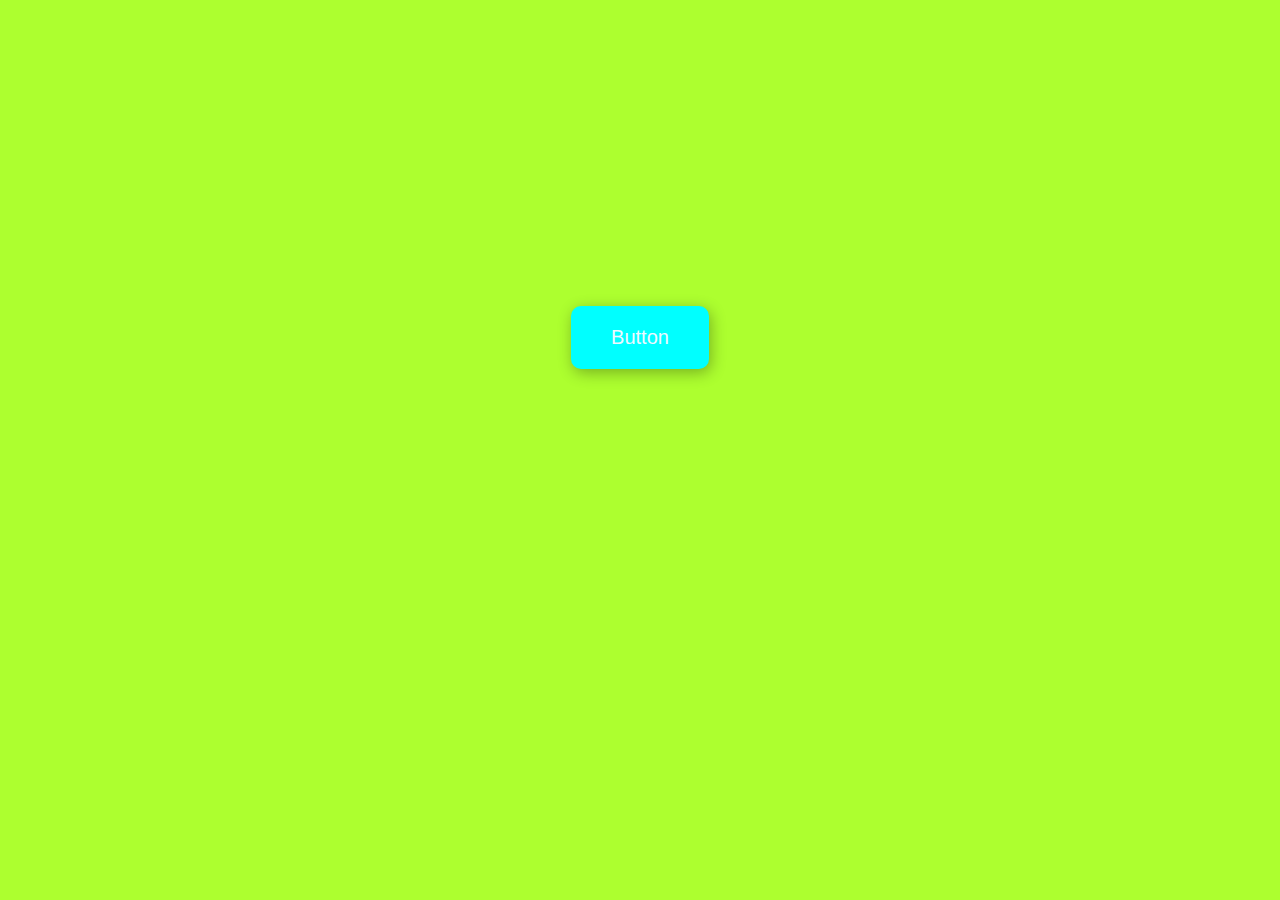
<file: buttonRipple/index.html>
<!DOCTYPE html>
<html lang="en">

<head>
    <meta charset="UTF-8">
    <meta http-equiv="X-UA-Compatible" content="IE=edge">
    <meta name="viewport" content="width=device-width, initial-scale=1.0">
    <title>Document</title>
    <link rel="stylesheet" href="styles.css">
</head>

<body>
    <div class="button">
        <a href="#" class="btn"><span>Button</span></a>
    </div>

    <script src="main.js"></script>
</body>

</html>
</file>
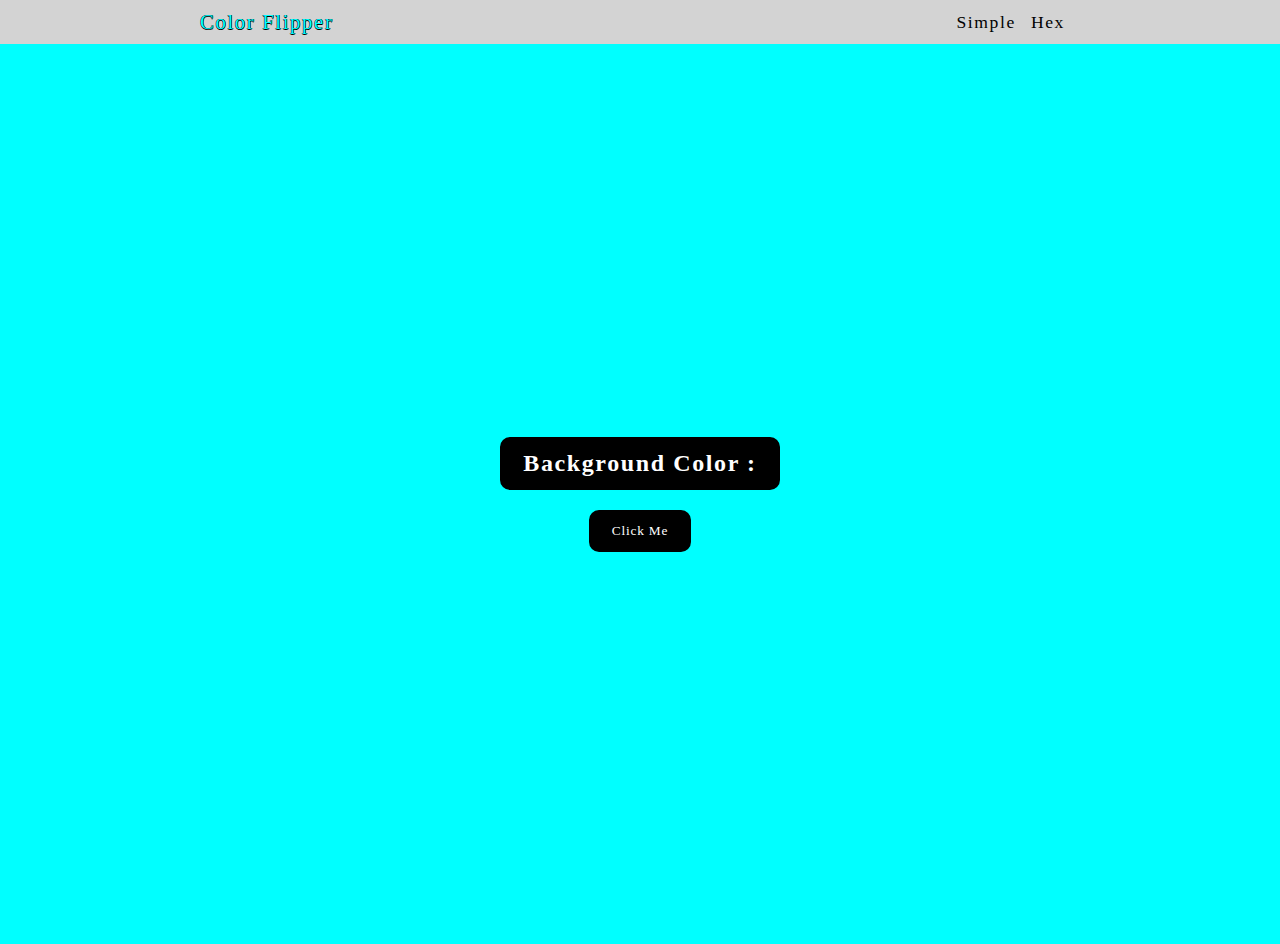
<file: Color Flipper/index.html>
<!DOCTYPE html>
<html lang="en">

<head>
    <meta charset="UTF-8">
    <meta http-equiv="X-UA-Compatible" content="IE=edge">
    <meta name="viewport" content="width=device-width, initial-scale=1.0">
    <title>Color Flipper</title>
    <link rel="stylesheet" href="styles.css">
</head>

<body>
    <header>
        <div class="logo">
            Color Flipper
        </div>

        <div class="sections">
            <ul>
                <li id="simple">Simple</li>
                <li id="hex">Hex</li>
            </ul>
        </div>
    </header>

    <div class="container">
        <div class="container-items">
            <h3 class="title">Background Color :<span class="color"></span></h3>
            <button class="clickMe">Click Me</button>
        </div>
    </div>

    <script src="script.js"></script>
</body>

</html>
</file>
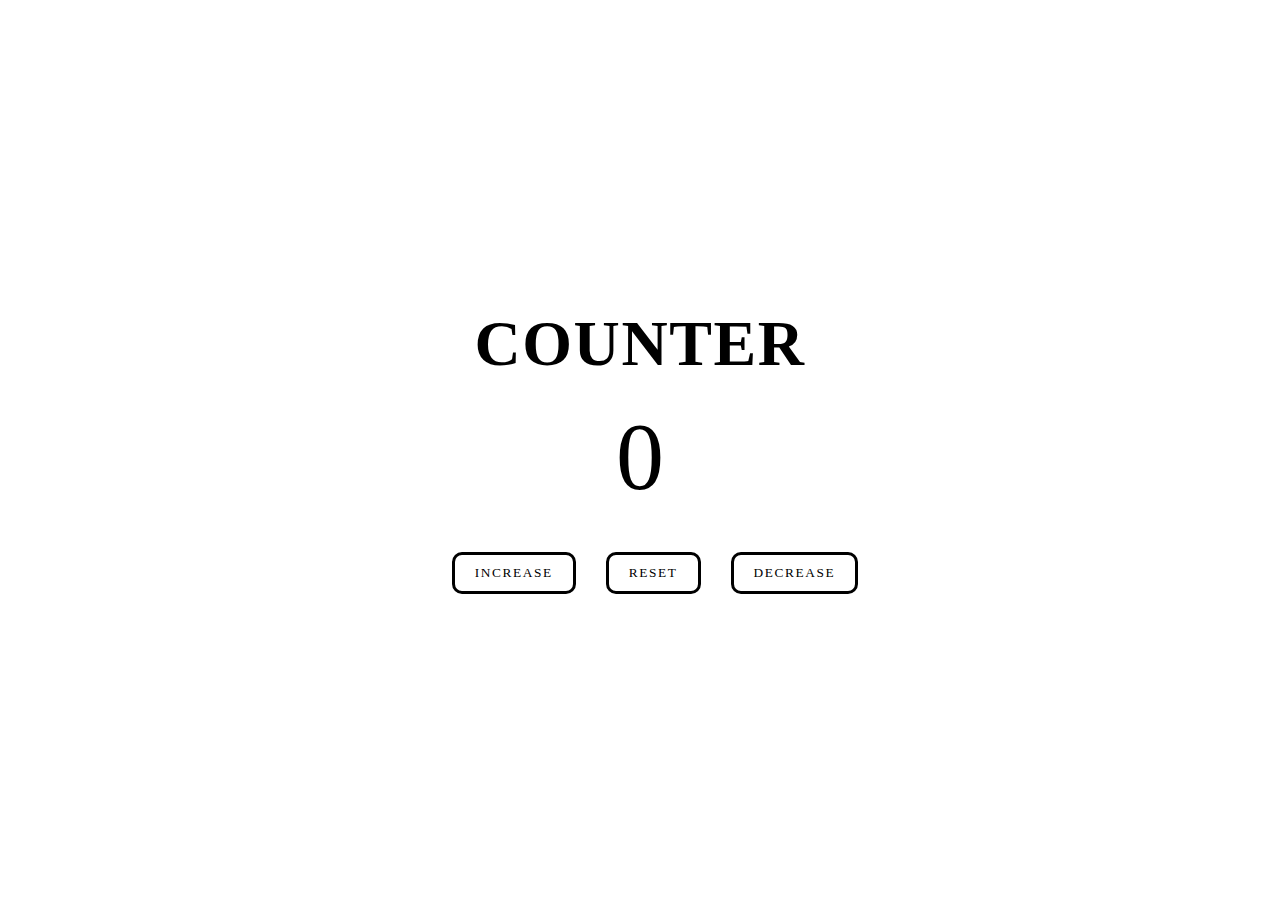
<file: Counter/index.html>
<!DOCTYPE html>
<html lang="en">

<head>
    <meta charset="UTF-8">
    <meta http-equiv="X-UA-Compatible" content="IE=edge">
    <meta name="viewport" content="width=device-width, initial-scale=1.0">
    <title>Color Flipper</title>
    <link rel="stylesheet" href="styles.css">
</head>

<body>

    <div class="container">
        <div class="container-items">
            <div class="title">
                <h2>COUNTER</h2>
            </div>

            <div class="count" id="count">
                0
            </div>
            <div class="buttons">
                <button class="increase">INCREASE</button>
                <button class="reset">RESET</button>
                <button class="decrease">DECREASE</button>
            </div>
        </div>
    </div>

    <script src="script.js"></script>
</body>

</html>
</file>
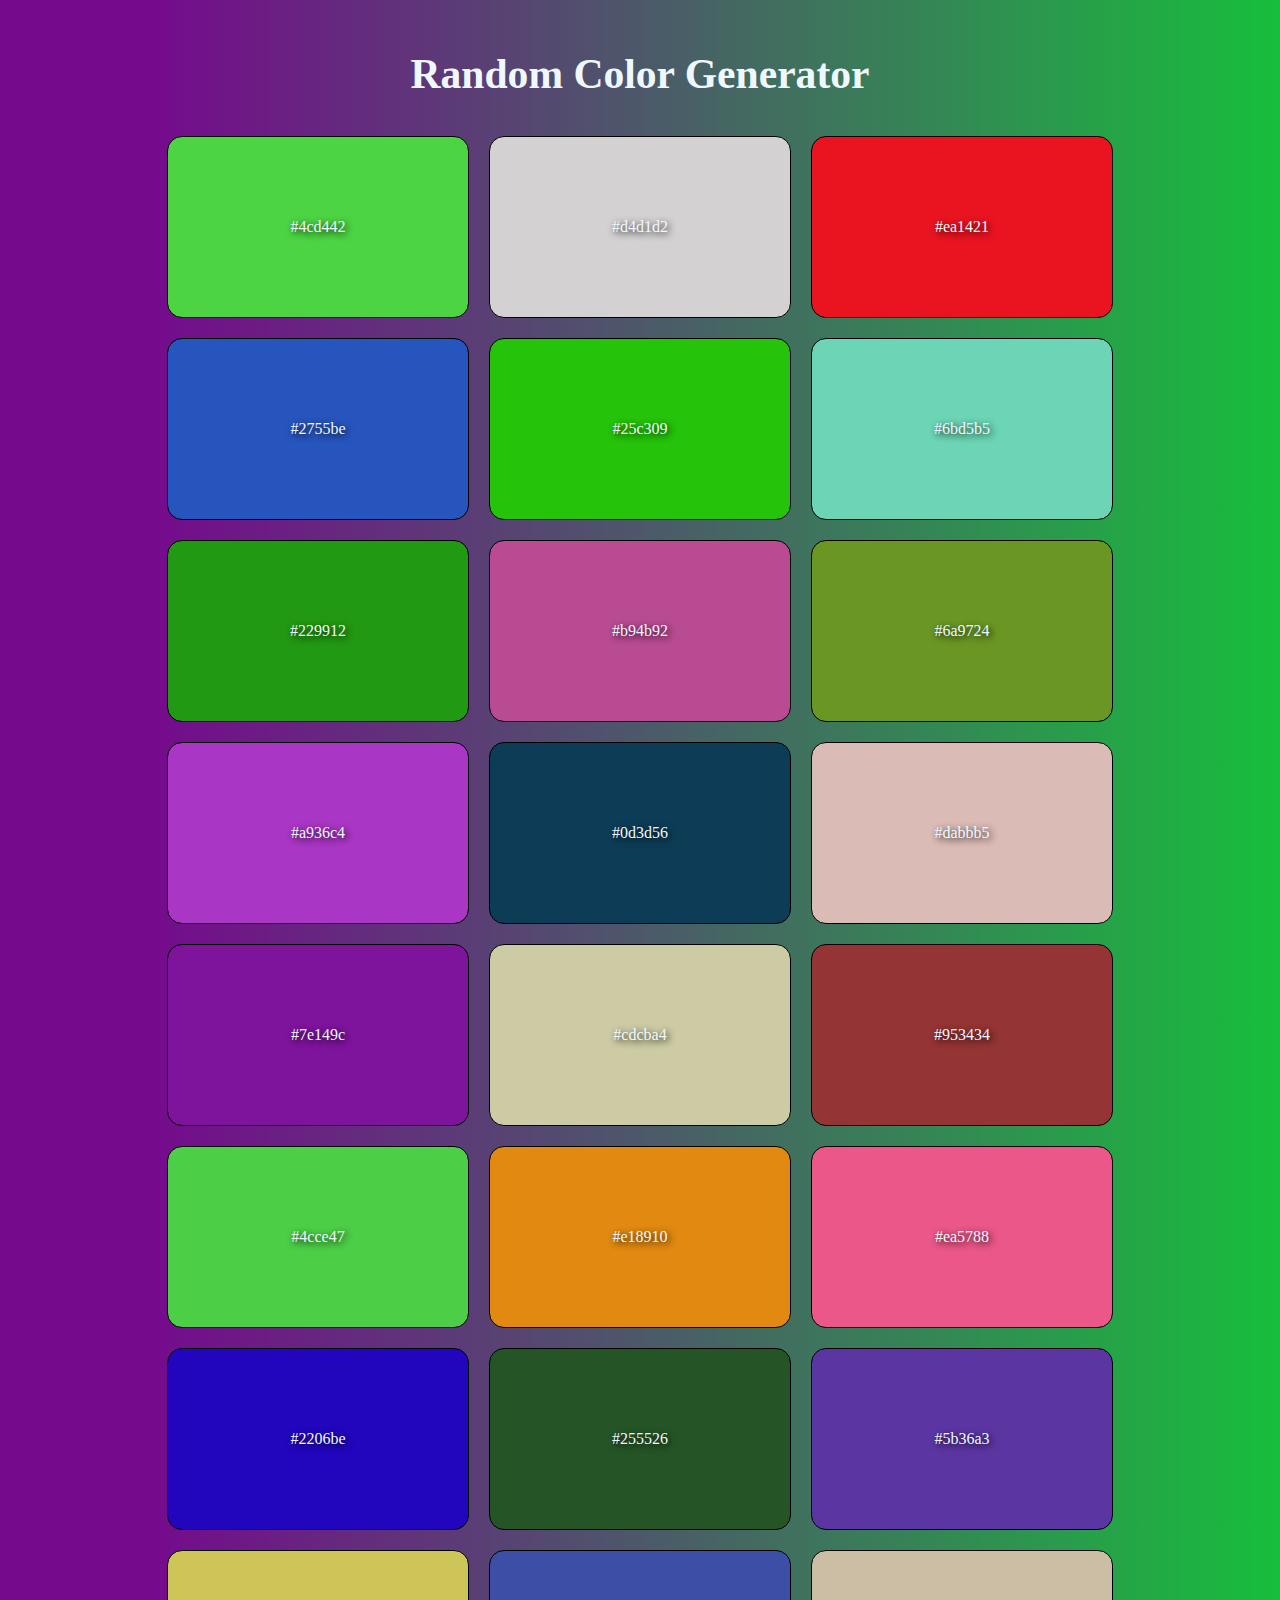
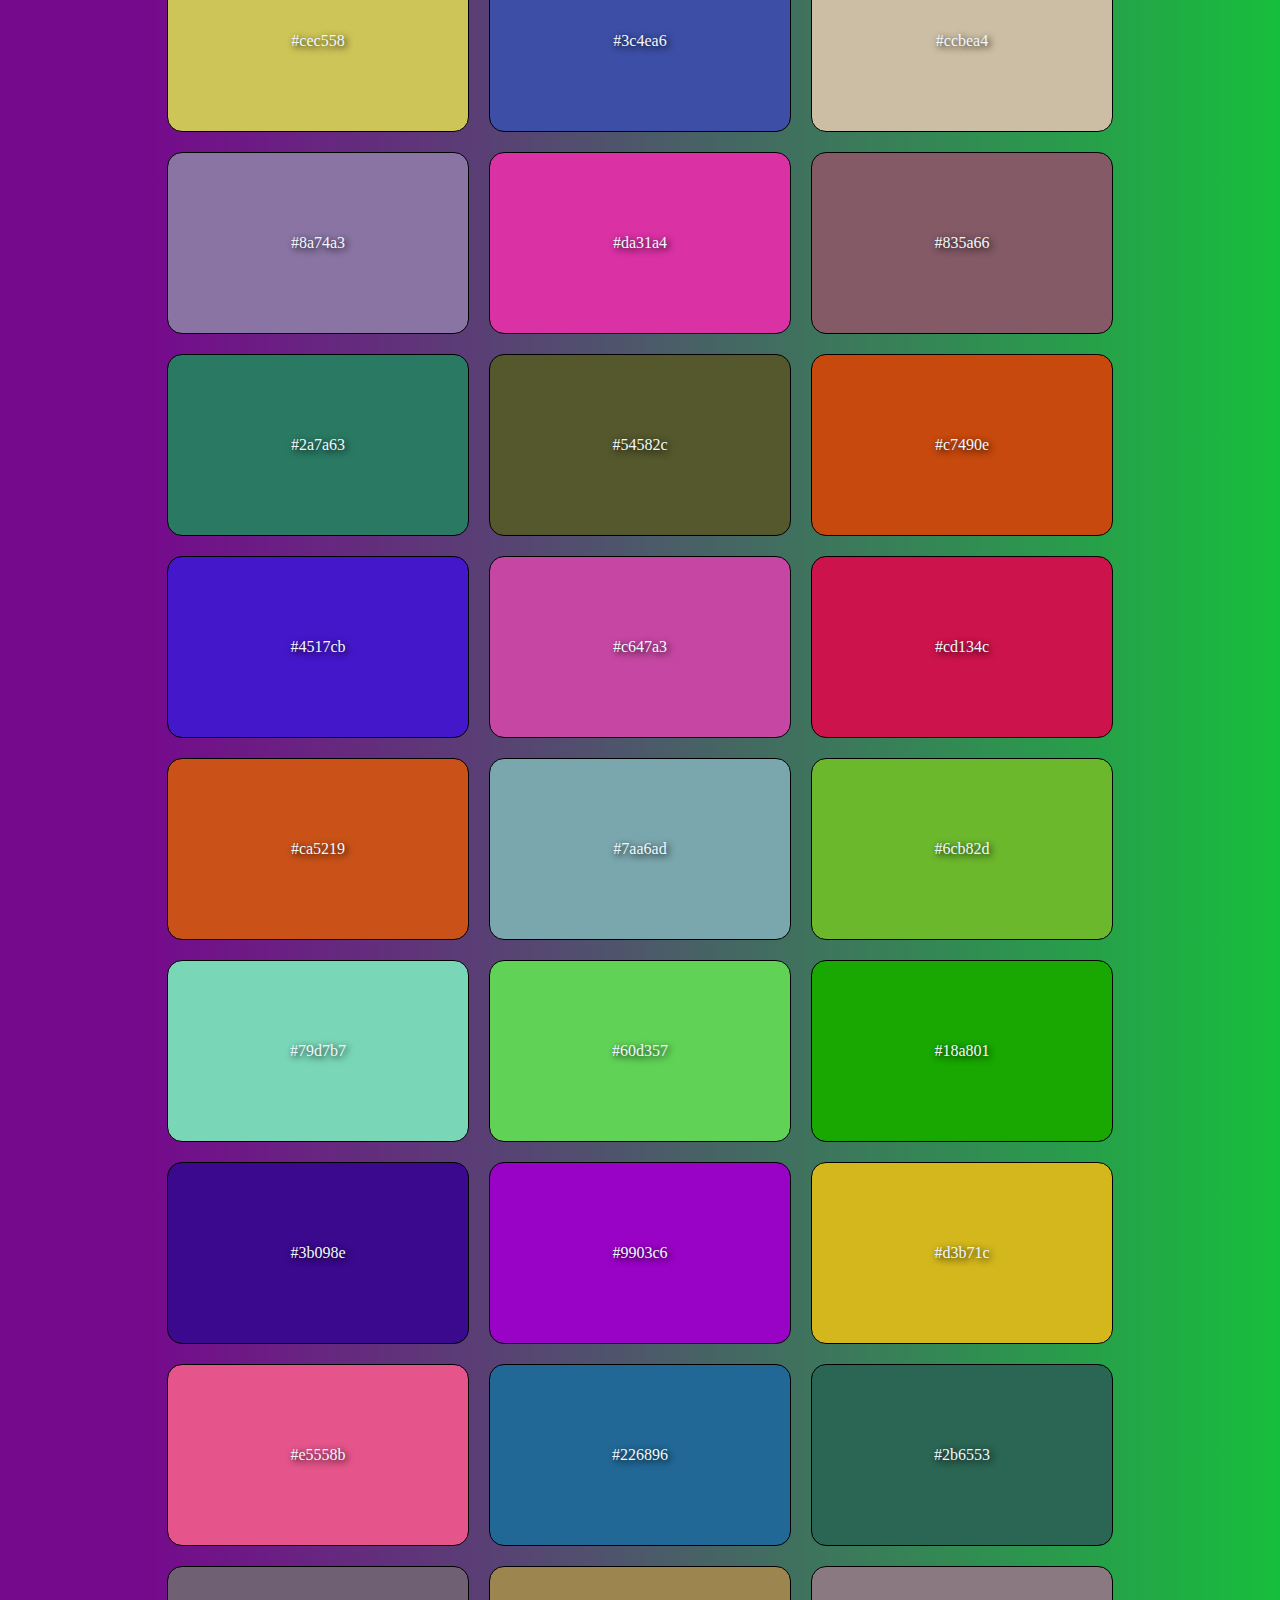
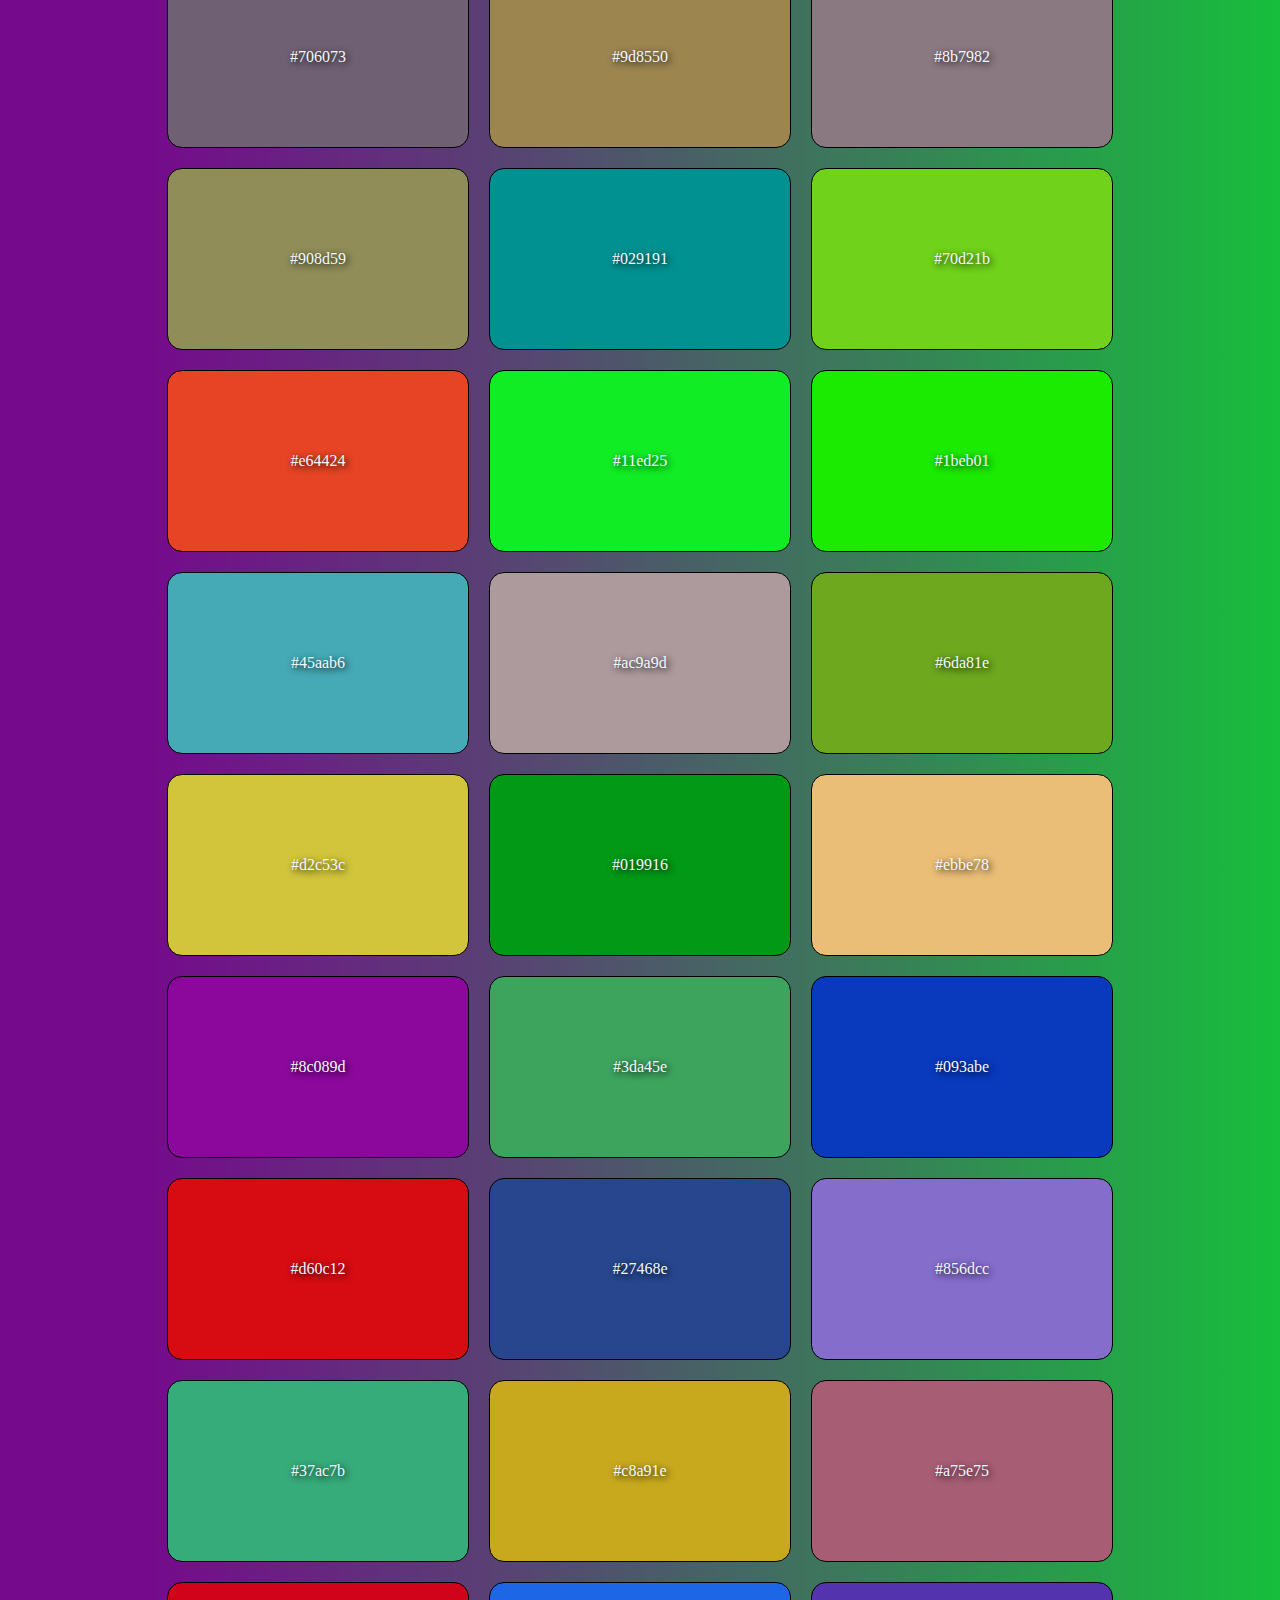
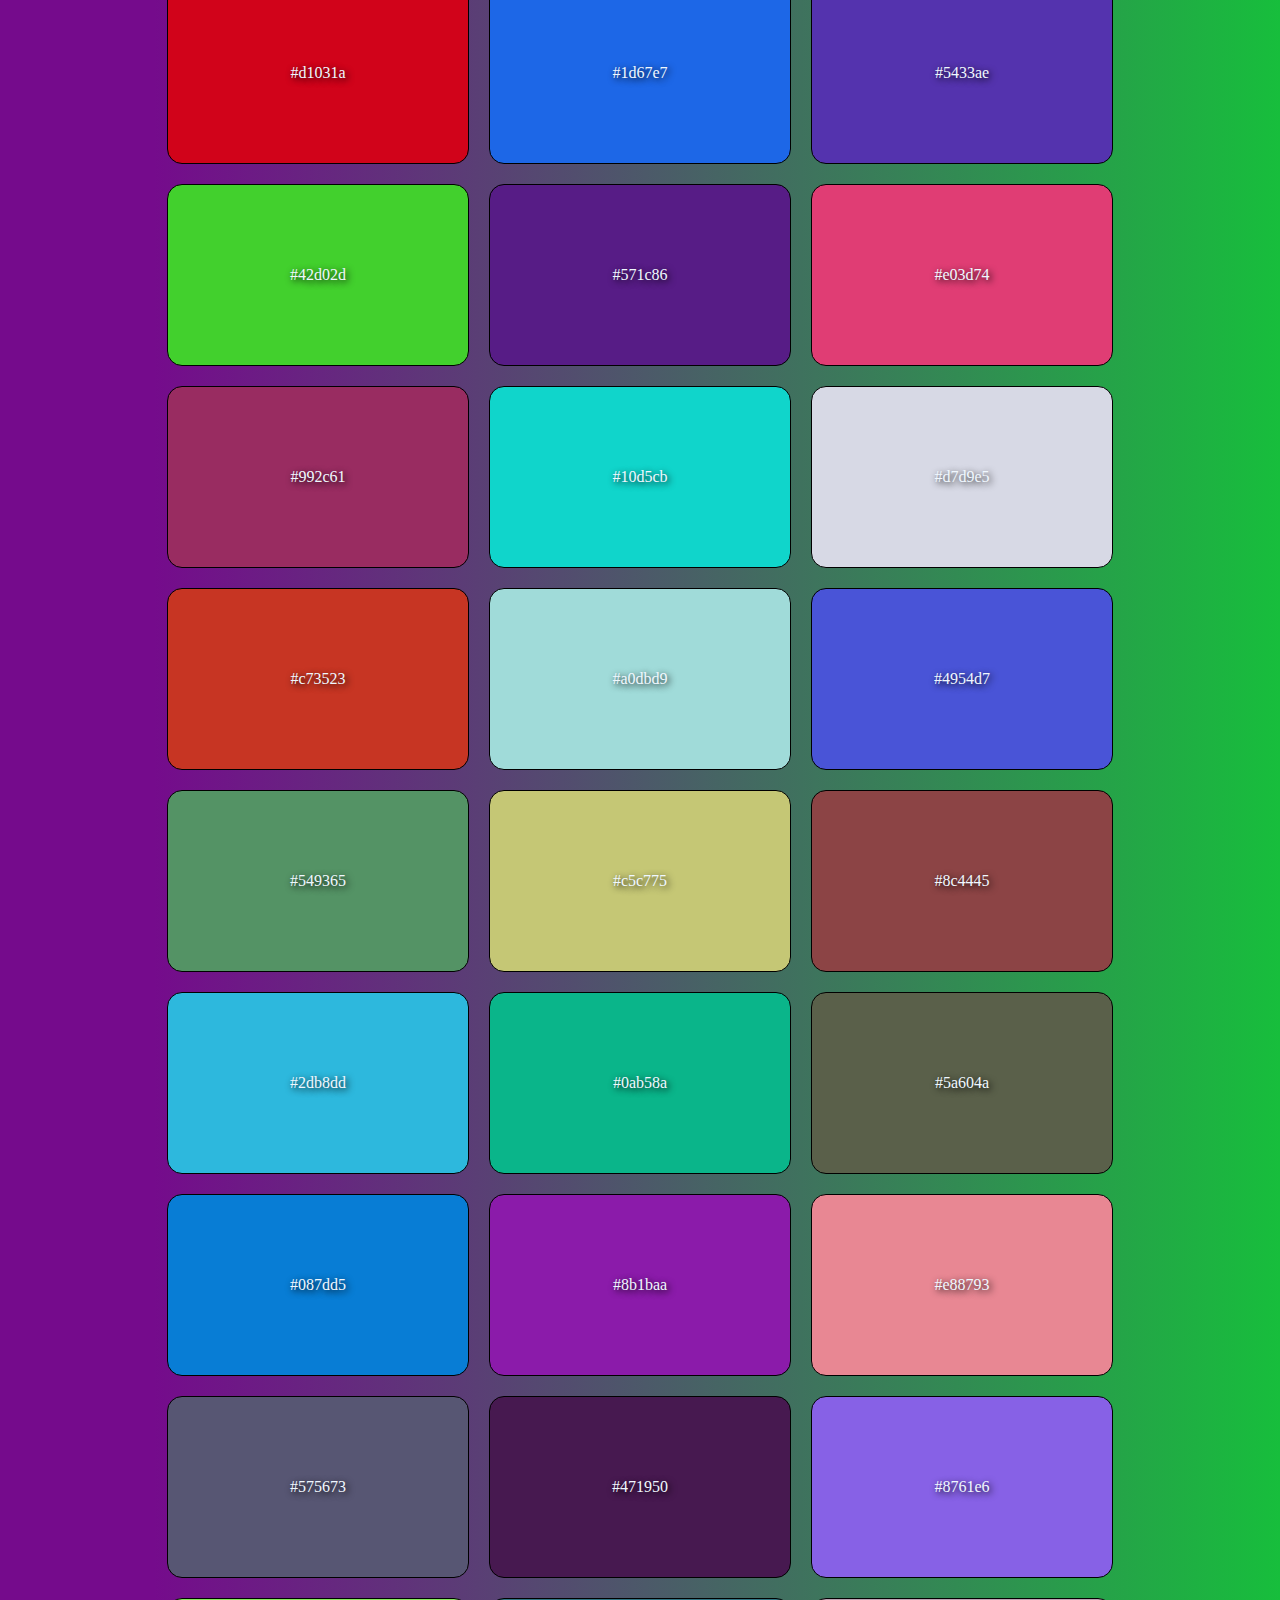
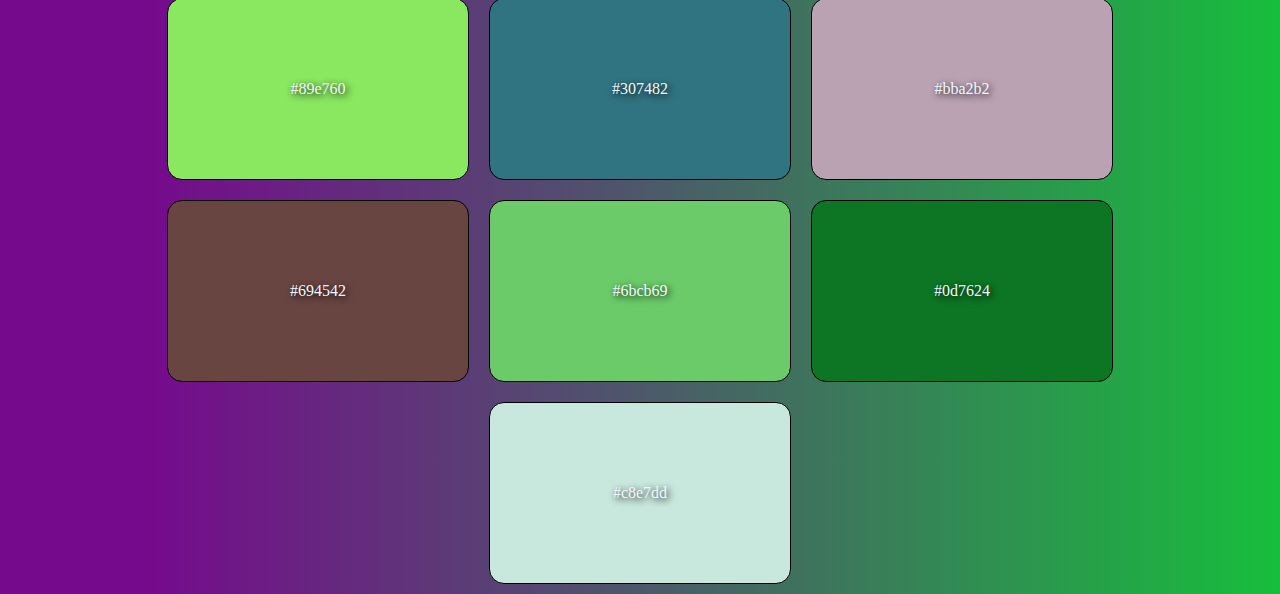
<file: RandomColor/index.html>
<!DOCTYPE html>
<html lang="en">

<head>
    <meta charset="UTF-8">
    <meta http-equiv="X-UA-Compatible" content="IE=edge">
    <meta name="viewport" content="width=device-width, initial-scale=1.0">
    <title>Random Color Generator</title>
    <link rel="stylesheet" href="styles.css">
</head>

<body>

    <div class="heading">
        <h1>Random Color Generator</h1>
    </div>
    <div class="container">
    </div>

    <script src="script.js"></script>
</body>

</html>
</file>
<file: buttonRipple/styles.css>
body {
    margin: 0;
    padding: 0;
    background-color: greenyellow;
}

.button {
    display: flex;
    justify-content: center;
    align-items: center;
    height: 75vh;
}

.btn span {
    position: relative;
    z-index: 2;
}

.btn {
    font-family: sans-serif;
    font-size: 20px;
    background-color: aqua;
    padding: 20px 40px;
    border-radius: 10px;
    box-shadow: 2px 4px 15px rgba(0, 0, 0, .3);
    color: aliceblue;
    position: relative;
    text-decoration: none;
    overflow: hidden;
}

.btn::before {
    content: "";
    position: absolute;
    background-color: blue;
    transform: translate(-50% , -50%);
    height: 0px;
    width: 0px;
    top: var(--top);
    left: var(--left);
    transition: width 1s, height 1s;
    border-radius: 50%;
}

.btn:hover::before{
    width: 300px;
    height: 300px;
}
</file>
<file: Color Flipper/styles.css>
* {
    margin: 0;
    padding: 0;
    box-sizing: border-box;
    font-family: 'poppins';
}

header {
    padding: 10px 200px;
    display: flex;
    align-items: center;
    justify-content: space-between;
    background-color: lightgray;
    box-shadow: 2px 2px 15px rgba(0, 0, 0, 0.5);
}

header .sections ul {
    display: flex;
}

header .sections ul li {
    padding-right: 15px;
    text-decoration: none;
    list-style: none;
}

header .logo {
    font-size: 1.3rem;
    color: aqua;
    letter-spacing: .1rem;
    text-shadow: -.5px 0 black, 0 .5px black, .5px 0 black, 0 -.5px black;
}

header .sections {
    font-size: 01.1rem;
    letter-spacing: .1rem;
}

.container{
    min-height: 100vh;
    background: aqua;
    display: flex;
    align-items: center;
    justify-content: center;
}

.container button{
    display: block;
    margin: 0 auto;
    margin-top: 20px;
    border: 3px solid black;
    padding: 10px 20px;
    border-radius: 10px;
    background: transparent;
    font-weight: 500;
    color: white;
    background-color: black;
    letter-spacing: .05rem;
    transition:all .3s ease-in;
}

.container h3{
    border: 3px solid black;
    padding: 10px 20px;
    border-radius: 10px;
    font-size: 1.5rem;
    color: white;
    background-color: black;
    font-weight: 600;
    letter-spacing: .1rem;
}

.container button:hover{
    color: black;
    background: transparent;
}
</file>
<file: Counter/styles.css>
* {
    margin: 0;
    padding: 0;
    box-sizing: border-box;
    font-family: 'poppins';
}

.container{
    min-height: 100vh;
    display: flex;
    align-items: center;
    justify-content: center;
}

.container button{
    display: block;
    margin: 0 auto;
    margin-top: 20px;
    border: 3px solid black;
    padding: 10px 20px;
    border-radius: 10px;
    background: transparent;
    font-weight: 500;
    color: black;
    background: transparent;
    letter-spacing: .05rem;
    transition:all .3s ease-in;
}

.container button:hover{
    color: white;
    background: black;
}

.container .buttons {
    display: flex;
}

.container-items h2{
    font-size: 4rem;
    font-weight: 600;
    letter-spacing: .1rem;
}
.container button {
    margin-left: 30px;
    letter-spacing: .1rem;
}

.container .title{
    display: flex;
    align-items: center;
    justify-content: center;
    margin-bottom: 20px;
}

.container .count{
    display: flex;
    align-items: center;
    justify-content: center;
    margin-bottom: 20px;
    font-size: 6rem;
}
</file>
<file: RandomColor/styles.css>
body {
    margin: 0;
    padding: 0;
    box-sizing: border-box;
    font-family: cursive;
    background: linear-gradient(90deg, rgba(117, 11, 140, 1) 12%, rgba(23, 190, 60, 1) 100%);
    background-size: contain;
    background-repeat: no-repeat;
}

.heading h1 {
    display: flex;
    justify-content: center;
    text-align: center;
    margin-top: 50px;
    font-size: 2.6rem;
    color: aliceblue
}

.container {
    display: flex;
    flex-wrap: wrap;
    justify-content: center;
}

.container-color{
    width: 300px;
    height: 180px;
    border-radius: 15px;
    border: 1px solid black;
    display: flex;
    justify-content: center;
    align-items: center;
    margin: 10px;
    text-shadow: 2px 2px 7px black;
    color: aliceblue;
}
</file>
